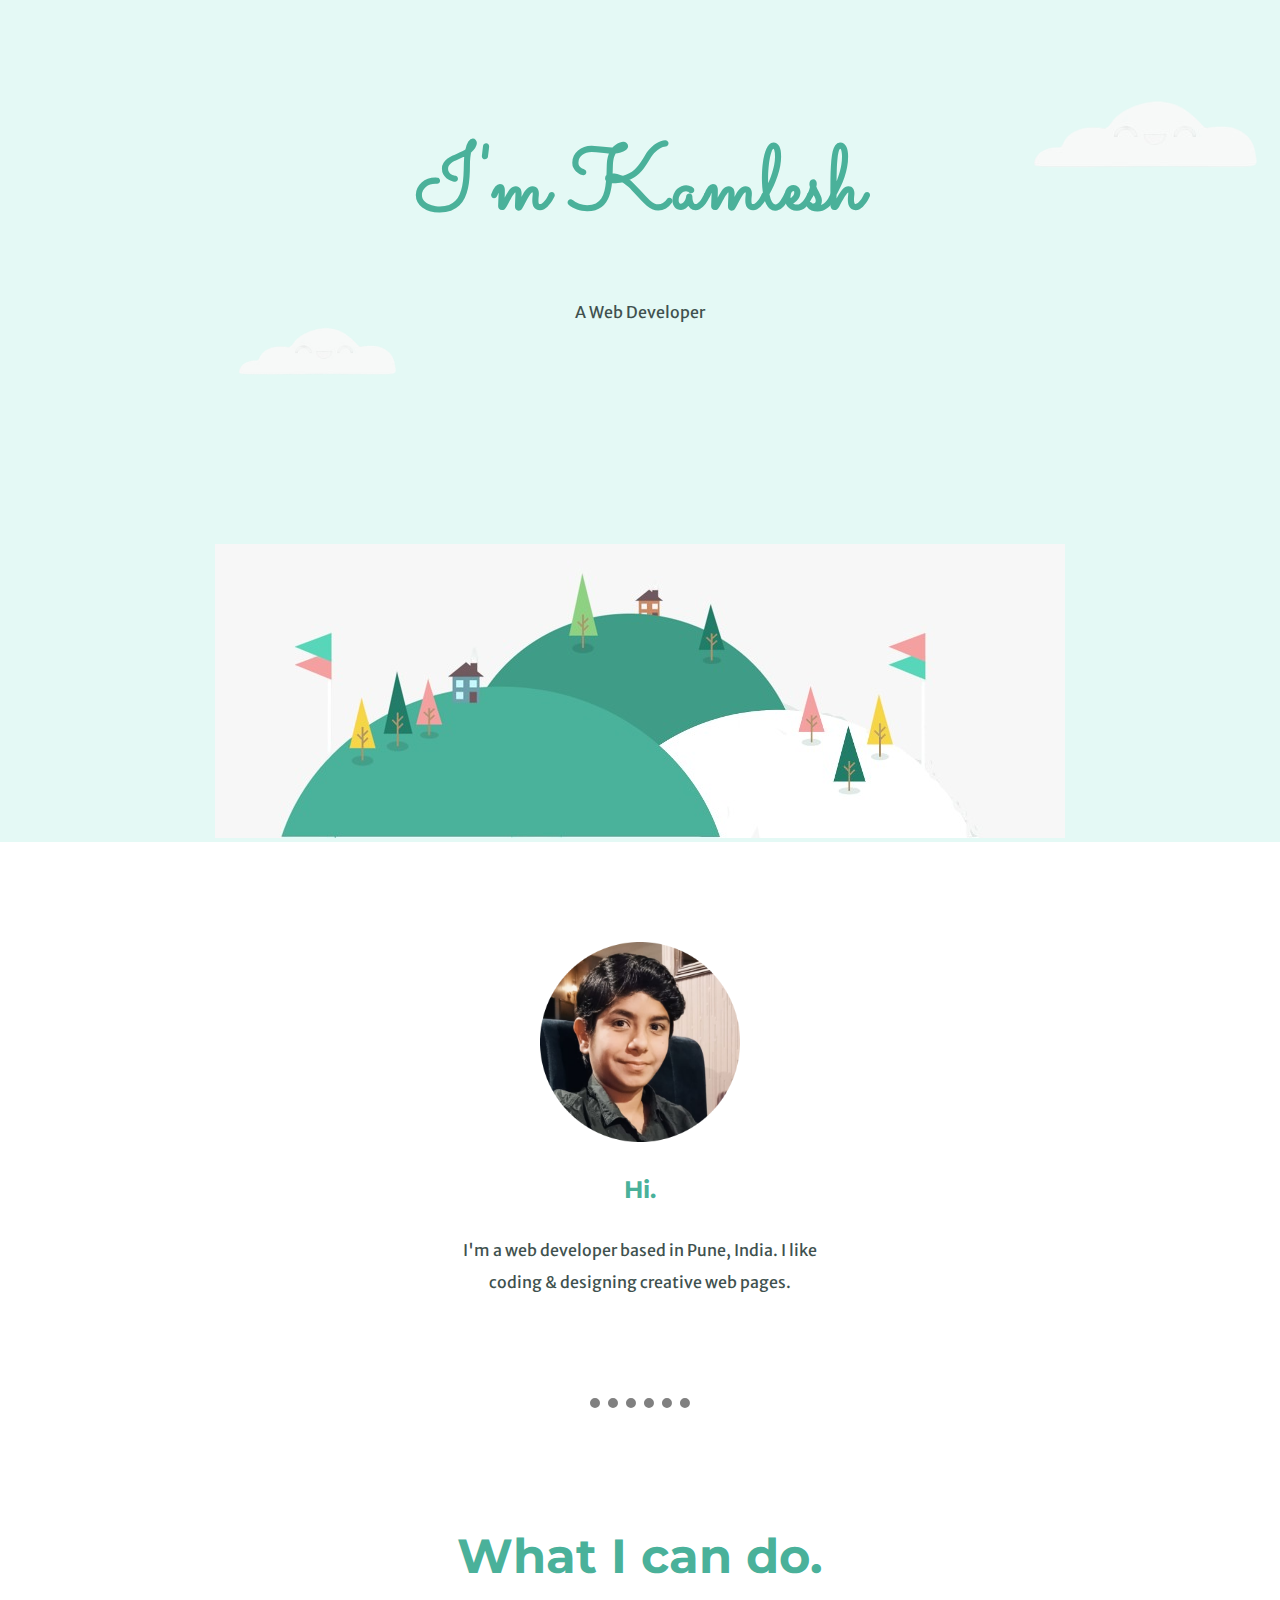
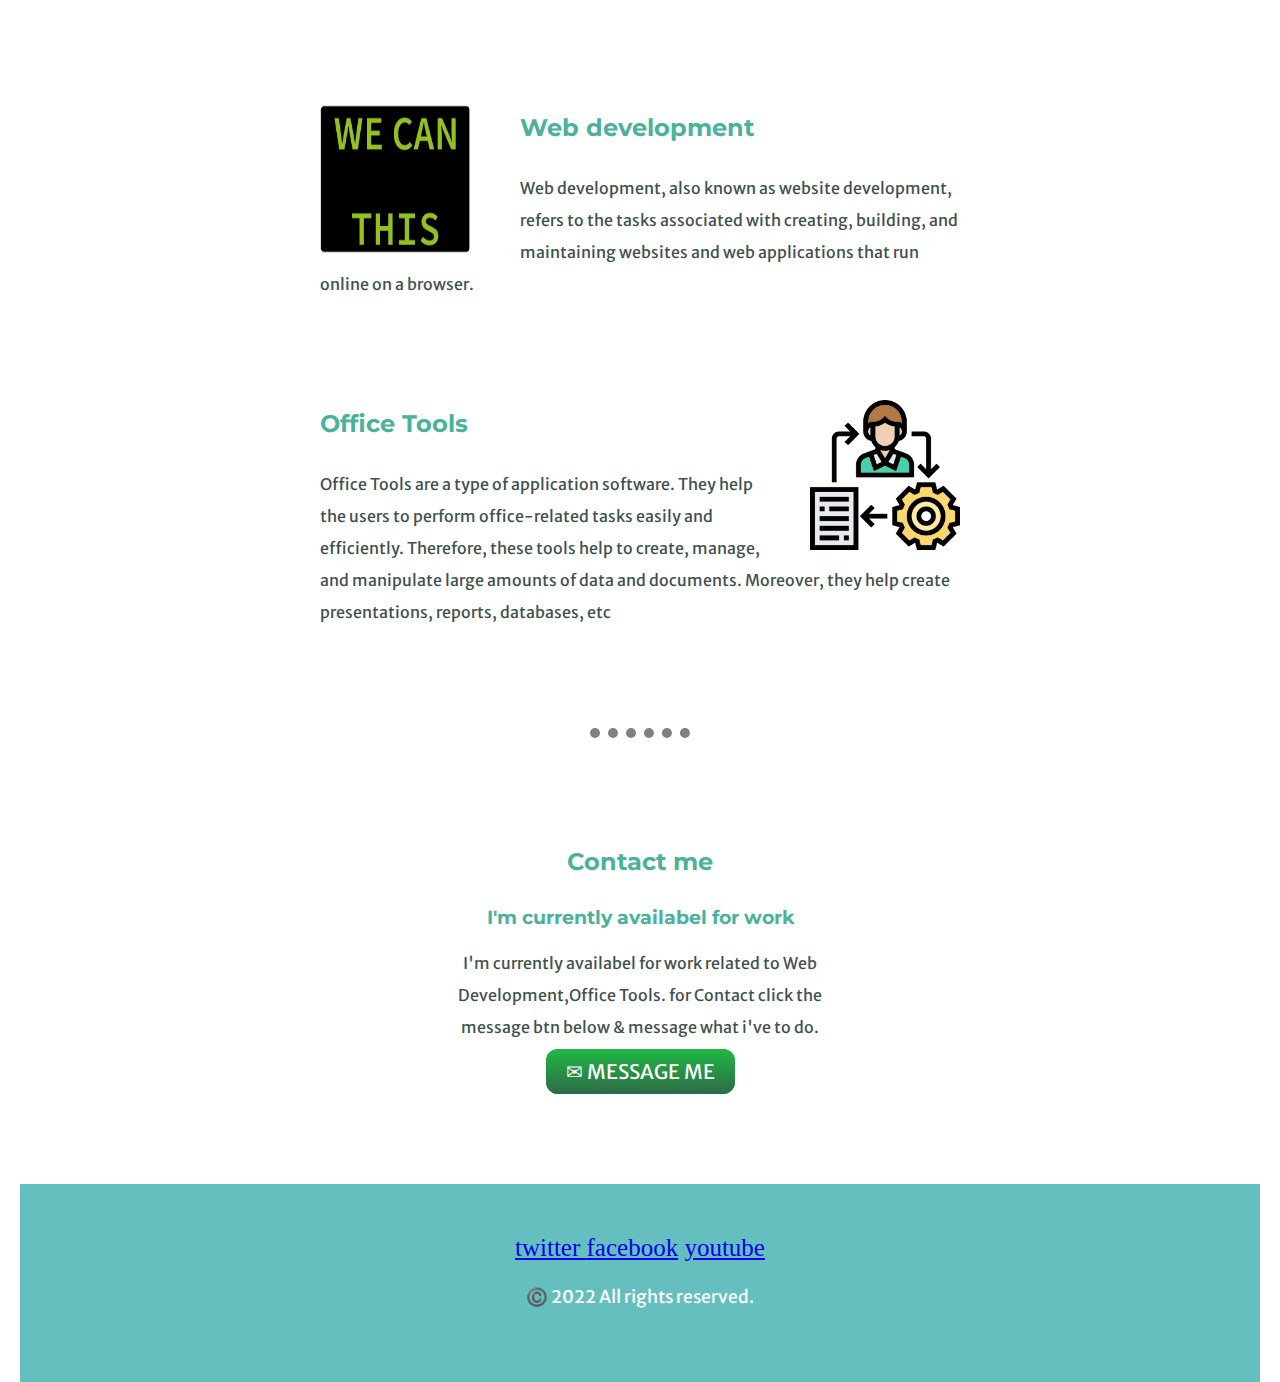
<file: index.html>
<!DOCTYPE html>
<html lang="en" dir="ltr">
  <head>
    <meta charset="utf-8">
    <title>Kamlesh Varma</title>
    <link rel="stylesheet" href="css/style.css">
    <link rel="icon" href="images/faviconpic.ico">
    <link rel="preconnect" href="https://fonts.googleapis.com">
<link rel="preconnect" href="https://fonts.gstatic.com" crossorigin>
<link href="https://fonts.googleapis.com/css2?family=Merriweather+Sans&family=Montserrat&family=Sacramento&display=swap" rel="stylesheet">
  </head>
  <body>
    <div class="top-container">
      <img class="topcloud" src="images/cloud.jpeg" alt="cloud pic">
      <h1>I'm Kamlesh</h1>
      <p>
        A Web Developer
      </p>
      <img class="bottomcloud" src="images/cloud.jpeg" alt="cloud pic" width="200px">
  <img class="mountain" src="images/mountain.jpeg" alt="cloud pic">
    </div>
    <div class="middle-container">
      <div class="profile">
        <img class="profile-pic" src="images/Kamlesh_Pic-modified.png" alt="" >
        <h2>Hi.</h2>
        <p>
        I'm a web developer based in Pune, India. I like coding & designing creative web pages.
        </p>

      </div>
      <hr>
      <div class="skills">
        <h2 class="wicd">
          What I can do.
        </h2>
        <div class="skill-row odd">
          <img class="skill_pic" src="images/codegif.gif" alt="" >
          <h2>Web development</h2>
          <p>
Web development, also known as website development, refers to the tasks associated with creating, building, and maintaining websites and web applications that run online on a browser.
          </p>
        </div>
        <div class="skill-row even">
          <img class="skill_pic" src="images/process.png" alt="">
          <h2> Office Tools</h2>
          <p>
Office Tools are a type of application software. They help the users to perform office-related tasks easily and efficiently. Therefore, these tools help to create, manage, and manipulate large amounts of data and documents. Moreover, they help create presentations, reports, databases, etc
          </p>
        </div>
      </div>
      <hr>
      <div class="contact-me">
        <h2> Contact me</h2>
        <h3>I'm currently availabel for work</h3>
        <p>
       I'm currently availabel for work related to Web Development,Office Tools.
        for Contact click the message btn below & message what i've to do.
        </p>
        <a class="btn" href="#">✉ MESSAGE ME</a>
      </div>
    </div>

    <div class="bottom-container">
    <a class="anch" href="https://twitter.com/" >twitter </a>
    <a class="anch" href="https://www.facebook.com">facebook</a>
    <a class="anch" href="https://www.youtube.com"> youtube</a>

    <p class="cright">
      ©️ 2022 All rights reserved.
    </p>
    </div>





  </body>
</html>
</file>
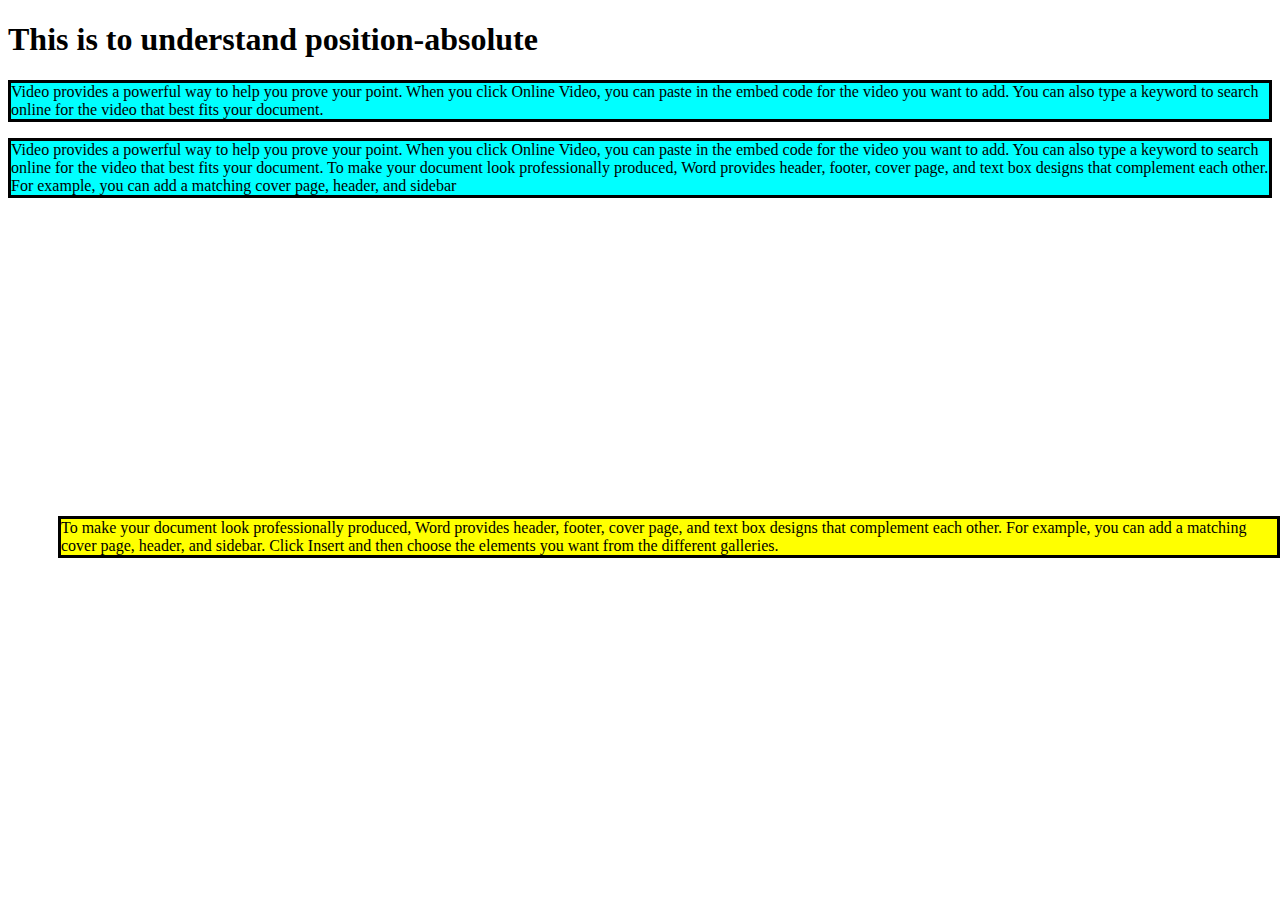
<file: absolute.html>
<!DOCTYPE html>
<html lang="en" dir="ltr">
  <head>
    <meta charset="utf-8">
    <title>absolute</title>
    <link rel="stylesheet" href="css/absolute.css">
  </head>
  <body>
    <h1> This is to understand position-absolute</h1>
    <p>Video provides a powerful way to help you prove your point. When you click Online Video, you can paste in the embed code for the video you want to add. You can also type a keyword to search online for the video that best fits your document.</p>
    <p class="positioned">To make your document look professionally produced, Word provides header, footer, cover page, and text box designs that complement each other. For example, you can add a matching cover page, header, and sidebar. Click Insert and
      then choose the elements you want from the different galleries.
    </p>
    <p> Video provides a powerful way to help you prove your point. When you click Online Video, you can paste in the embed code for the video you want to add. You can also type a keyword to search online for the video that best fits your document. To
      make your document look professionally produced, Word provides header, footer, cover page, and text box designs that complement each other. For example, you can add a matching cover page, header, and sidebar
    </p>
  </body>
</html>
</file>
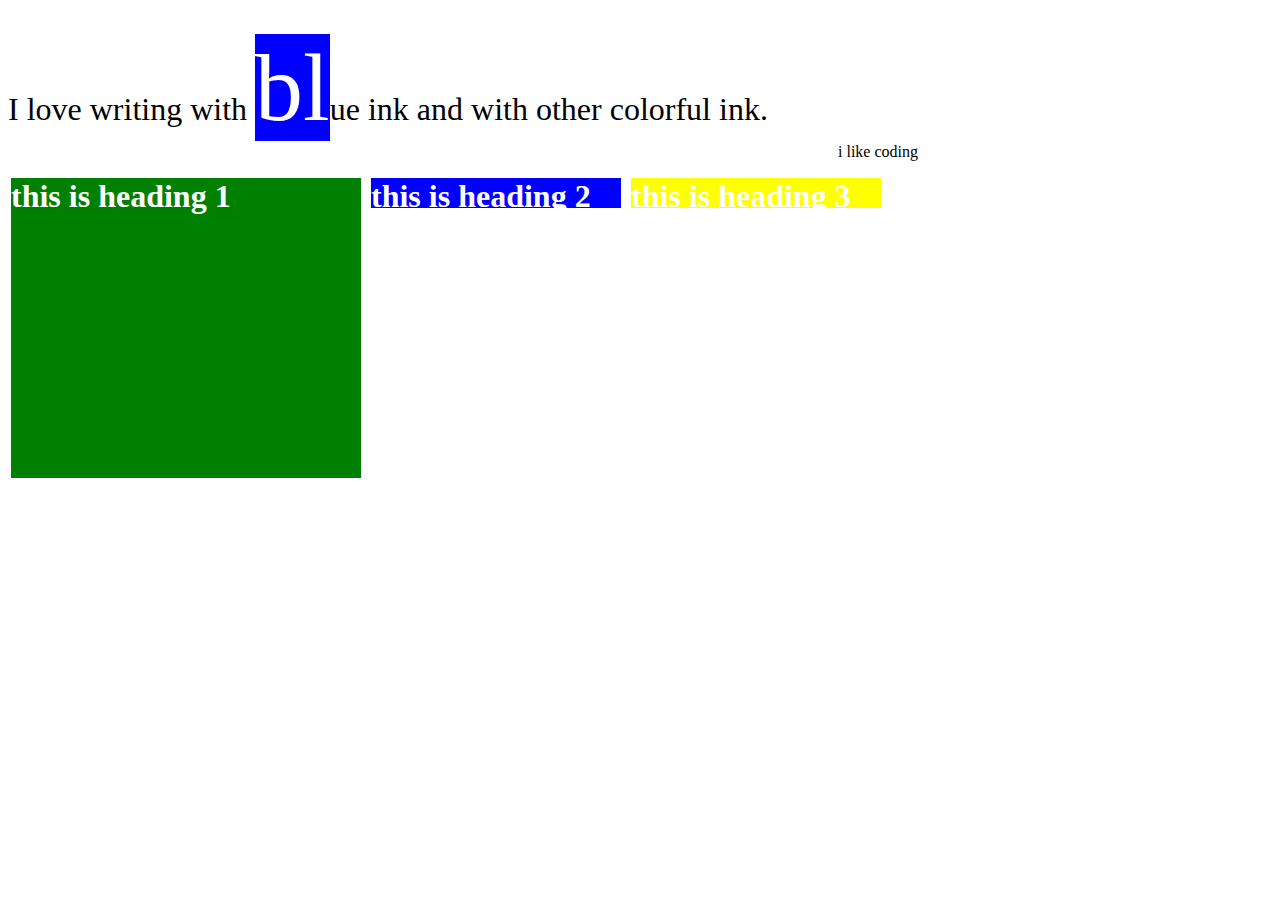
<file: challenge.html>
<!DOCTYPE html>
<html lang="en" dir="ltr">
  <head>
    <meta charset="utf-8">
    <title>challenge</title>
    <link rel="stylesheet" href="css/challenge.css">
  </head>
  <body>

    <p>  I love writing with <span class="k1">bl</span>ue ink and with other <span class="k2">color</span>ful ink.
</p>
<h1 class="h1">this is heading 1</h1>
<h1 class="h2">this is heading 2</h1>
<h1 class="h3">this is heading 3</h1>

<span class= "spanclass2">i like coding
</span>
  </body>
</html>
</file>
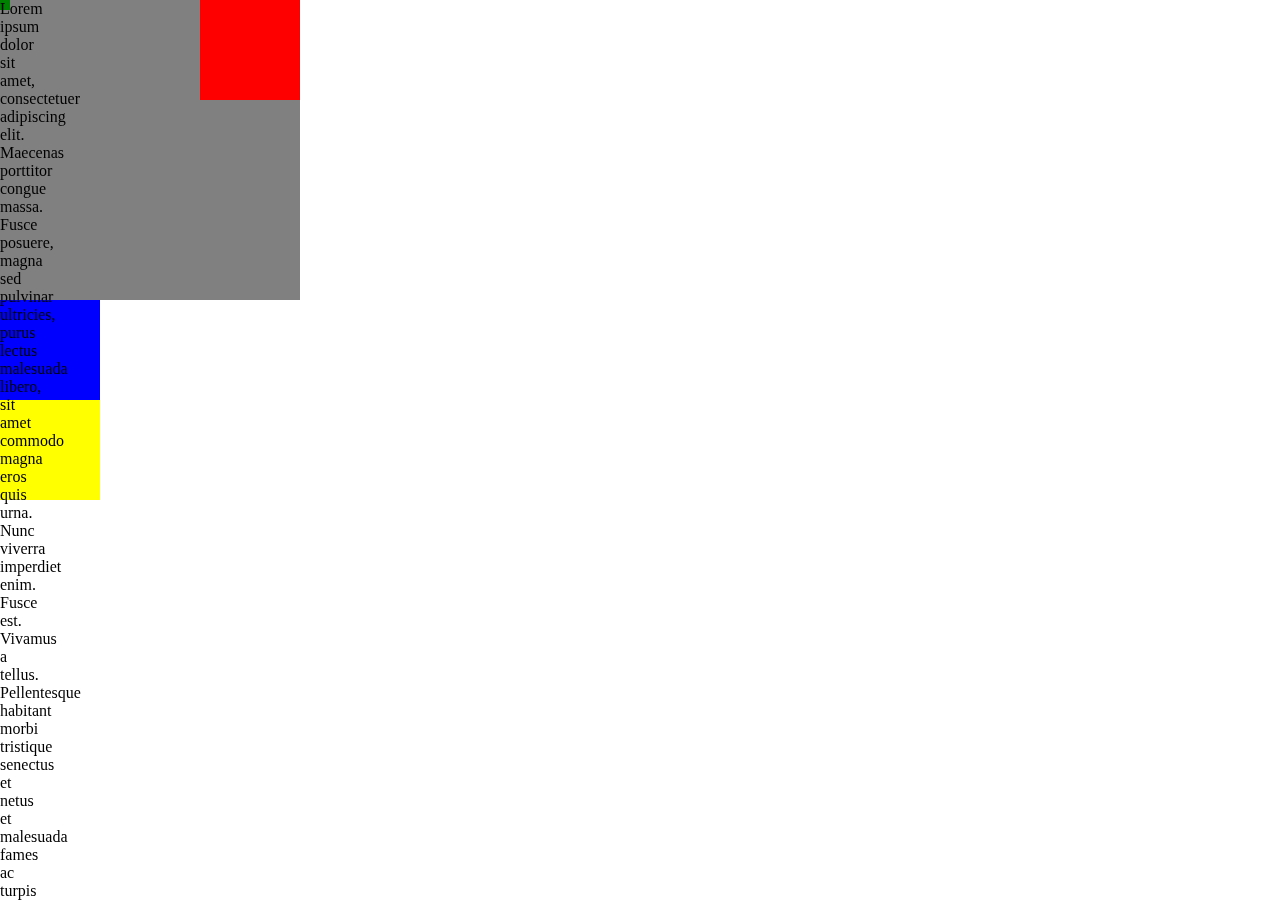
<file: challenge2.html>
<!DOCTYPE html>
<html lang="en" dir="ltr">
  <head>
    <meta charset="utf-8">
    <title></title>
    <link rel="stylesheet" href="css/challenge2.css">
  </head>
  <body>
    <div class="parent-grey">
      <div class="red">
      </div>
    </div>
    <p class="lorem">
      Lorem ipsum dolor sit amet, consectetuer adipiscing elit. Maecenas porttitor congue massa. Fusce posuere, magna sed pulvinar ultricies, purus lectus malesuada libero, sit amet commodo magna eros quis urna. Nunc viverra imperdiet enim. Fusce est.
Vivamus a tellus. Pellentesque habitant morbi tristique senectus et netus et malesuada fames ac turpis egestas. Proin pharetra nonummy pede. Mauris et orci. Aenean nec lorem.
In porttitor. Donec laoreet nonummy augue. Suspendisse dui purus, scelerisque at, vulputate vitae, pretium mattis, nunc. Mauris eget neque at sem venenatis eleifend. Ut nonummy.

    </p>

  <div class="blue">
  </div>
  <div class="yellow">
  </div>
  </body>
</html>
</file>
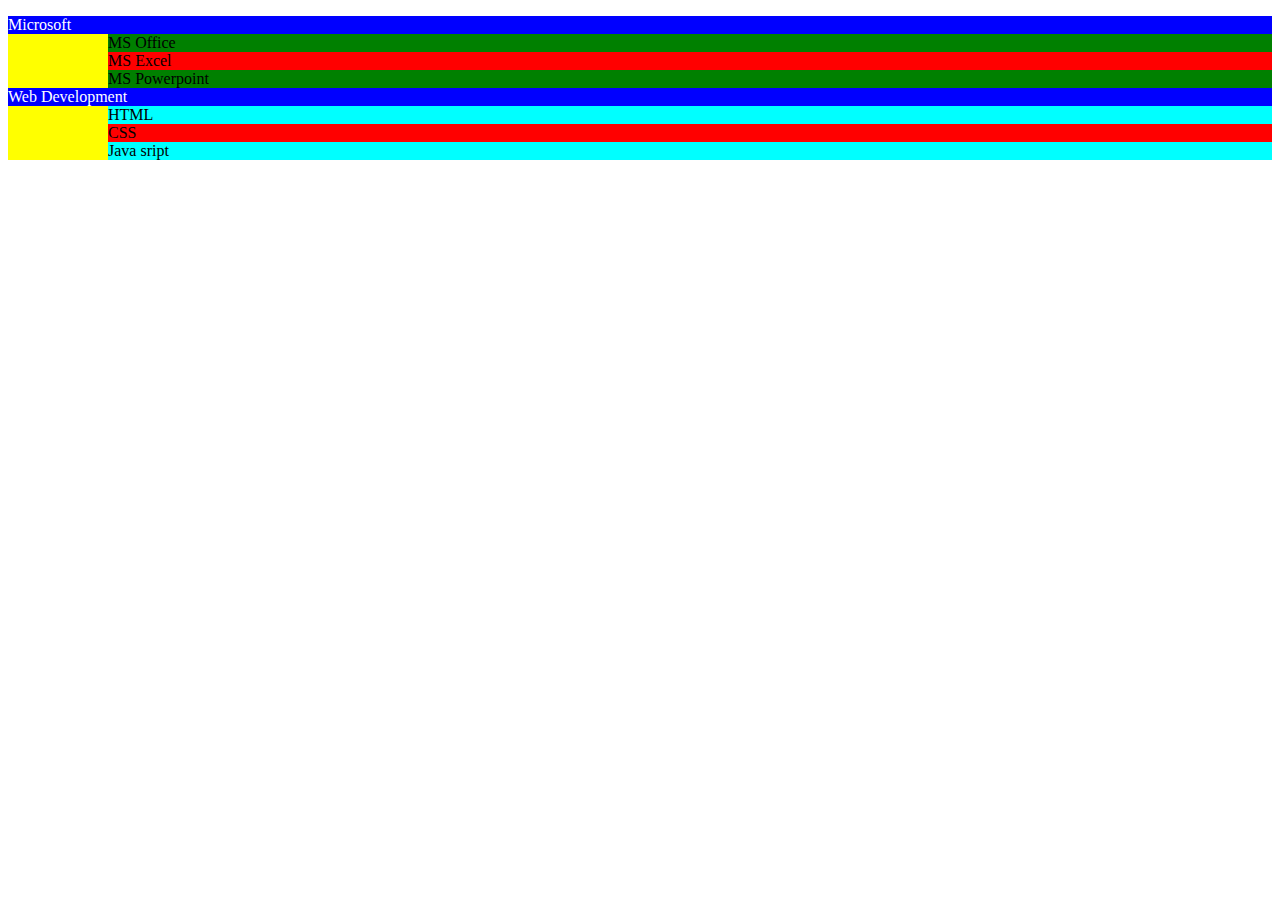
<file: description-list.html>
<!DOCTYPE html>
<html lang="en" dir="ltr">
  <head>
    <meta charset="utf-8">
    <title>description-list</title>
    <link rel="stylesheet" href="css/description-list.css">
  </head>
  <body>
<dl class="">
<div class="">

 <dt>
    Microsoft
  </dt>
  <dd>
    MS Office
  </dd>
  <dd>
    MS Excel
  </dd>
   <dd>
      MS Powerpoint
    </dd>
  </div>
    <dt>
      Web Development
    </dt>
    <dd>
      HTML
    </dd>
    <dd>
      CSS
    </dd>
    <dd>
      Java sript
    </dd>
</dl>
  </body>
</html>
</file>
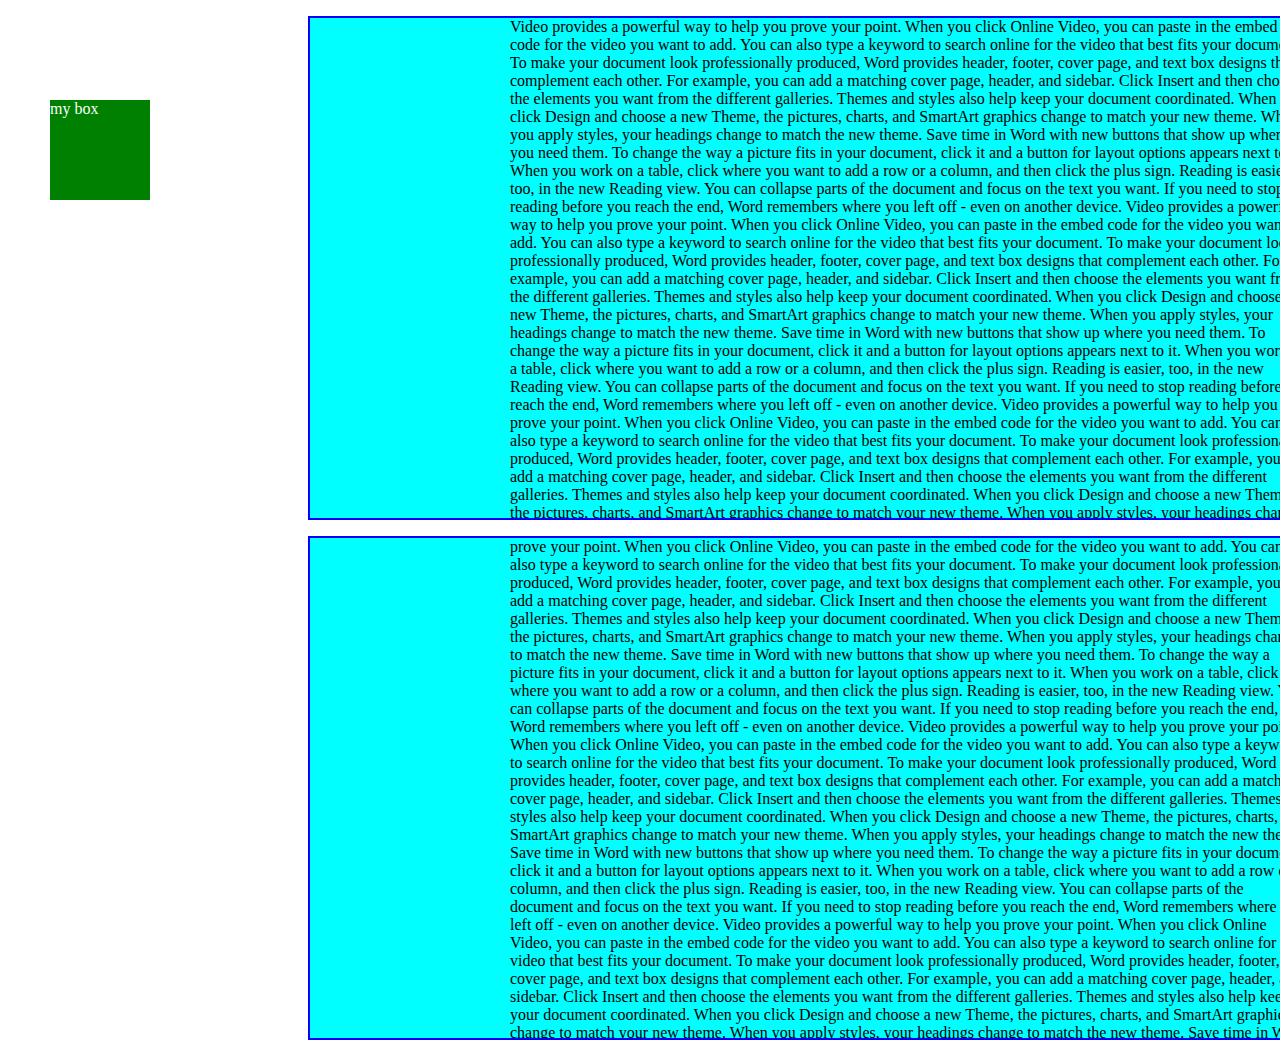
<file: overflow.html>
<!DOCTYPE html>
<html lang="en" dir="ltr">
  <head>
    <meta charset="utf-8">
    <title> overflow</title>
    <link rel="stylesheet" href="css/overflow.css">
  </head>

  <body>
    <p class="paratext">
      Video provides a powerful way to help you prove your point. When you click Online Video, you can paste in the embed code for the video you want to add. You can also type a keyword to search online for the video that best fits your document. To make your document look professionally produced, Word provides header, footer, cover page, and text box designs that complement each other. For example, you can add a matching cover page, header, and sidebar. Click Insert and then choose the elements you want from the different galleries. Themes and styles also help keep your document coordinated. When you click Design and choose a new Theme, the pictures, charts, and SmartArt graphics change to match your new theme. When you apply styles, your headings change to match the new theme. Save time in Word with new buttons that show up where you need them.
    To change the way a picture fits in your document, click it and a button for layout options appears next to it. When you work on a table, click where you want to add a row or a column, and then click the plus sign. Reading is easier, too, in the new Reading view. You can collapse parts of the document and focus on the text you want. If you need to stop reading before you reach the end, Word remembers where you left off - even on another device. Video provides a powerful way to help you prove your point. When you click Online Video, you can paste in the embed code for the video you want to add. You can also type a keyword to search online for the video that best fits your document. To make your document look professionally produced, Word provides header, footer, cover page, and text box designs that complement each other. For example, you can add a matching cover page, header, and sidebar.
    Click Insert and then choose the elements you want from the different galleries. Themes and styles also help keep your document coordinated. When you click Design and choose a new Theme, the pictures, charts, and SmartArt graphics change to match your new theme. When you apply styles, your headings change to match the new theme. Save time in Word with new buttons that show up where you need them. To change the way a picture fits in your document, click it and a button for layout options appears next to it. When you work on a table, click where you want to add a row or a column, and then click the plus sign. Reading is easier, too, in the new Reading view. You can collapse parts of the document and focus on the text you want. If you need to stop reading before you reach the end, Word remembers where you left off - even on another device.
    Video provides a powerful way to help you prove your point. When you click Online Video, you can paste in the embed code for the video you want to add. You can also type a keyword to search online for the video that best fits your document. To make your document look professionally produced, Word provides header, footer, cover page, and text box designs that complement each other. For example, you can add a matching cover page, header, and sidebar. Click Insert and then choose the elements you want from the different galleries. Themes and styles also help keep your document coordinated. When you click Design and choose a new Theme, the pictures, charts, and SmartArt graphics change to match your new theme. When you apply styles, your headings change to match the new theme. Save time in Word with new buttons that show up where you need them.
    To change the way a picture fits in your document, click it and a button for layout options appears next to it. When you work on a table, click where you want to add a row or a column, and then click the plus sign. Reading is easier, too, in the new Reading view. You can collapse parts of the document and focus on the text you want. If you need to stop reading before you reach the end, Word remembers where you left off - even on another device. Video provides a powerful way to help you
    </p>
    <div class="square">
my box
    </div>
  <p>
    prove your point. When you click Online Video, you can paste in the embed code for the video you want to add. You can also type a keyword to search online for the video that best fits your document. To make your document look professionally produced, Word provides header, footer, cover page, and text box designs that complement each other. For example, you can add a matching cover page, header, and sidebar.
    Click Insert and then choose the elements you want from the different galleries. Themes and styles also help keep your document coordinated. When you click Design and choose a new Theme, the pictures, charts, and SmartArt graphics change to match your new theme. When you apply styles, your headings change to match the new theme. Save time in Word with new buttons that show up where you need them. To change the way a picture fits in your document, click it and a button for layout options appears next to it. When you work on a table, click where you want to add a row or a column, and then click the plus sign. Reading is easier, too, in the new Reading view. You can collapse parts of the document and focus on the text you want. If you need to stop reading before you reach the end, Word remembers where you left off - even on another device.
    Video provides a powerful way to help you prove your point. When you click Online Video, you can paste in the embed code for the video you want to add. You can also type a keyword to search online for the video that best fits your document. To make your document look professionally produced, Word provides header, footer, cover page, and text box designs that complement each other. For example, you can add a matching cover page, header, and sidebar. Click Insert and then choose the elements you want from the different galleries. Themes and styles also help keep your document coordinated. When you click Design and choose a new Theme, the pictures, charts, and SmartArt graphics change to match your new theme. When you apply styles, your headings change to match the new theme. Save time in Word with new buttons that show up where you need them.
    To change the way a picture fits in your document, click it and a button for layout options appears next to it. When you work on a table, click where you want to add a row or a column, and then click the plus sign. Reading is easier, too, in the new Reading view. You can collapse parts of the document and focus on the text you want. If you need to stop reading before you reach the end, Word remembers where you left off - even on another device. Video provides a powerful way to help you prove your point. When you click Online Video, you can paste in the embed code for the video you want to add. You can also type a keyword to search online for the video that best fits your document. To make your document look professionally produced, Word provides header, footer, cover page, and text box designs that complement each other. For example, you can add a matching cover page, header, and sidebar.
    Click Insert and then choose the elements you want from the different galleries. Themes and styles also help keep your document coordinated. When you click Design and choose a new Theme, the pictures, charts, and SmartArt graphics change to match your new theme. When you apply styles, your headings change to match the new theme. Save time in Word with new buttons that show up where you need them. To change the way a picture fits in your document, click it and a button for layout options appears next to it. When you work on a table, click where you want to add a row or a column, and then click the plus sign. Reading is easier, too, in the new Reading view. You can collapse parts of the document and focus on the text you want. If you need to stop reading before you reach the end, Word remembers where you left off - even on another device.
    Video provides a powerful way to help you prove your point. When you click Online Video, you can paste in the embed code for the video you want to add. You can also type a keyword to search online for the video that best fits your document. To make your document look professionally produced, Word provides header, footer, cover page, and text box designs that complement each other. For example, you can add a matching cover page, header, and sidebar. Click Insert and then choose the elements you want from the different galleries. Themes and styles also help keep your document coordinated. When you click Design and choose a new Theme, the pictures, charts, and SmartArt graphics change to match your new theme. When you apply styles, your headings change to match the new theme. Save time in Word with new buttons that show up where you need them.

  </p>




  </body>
</html>
</file>
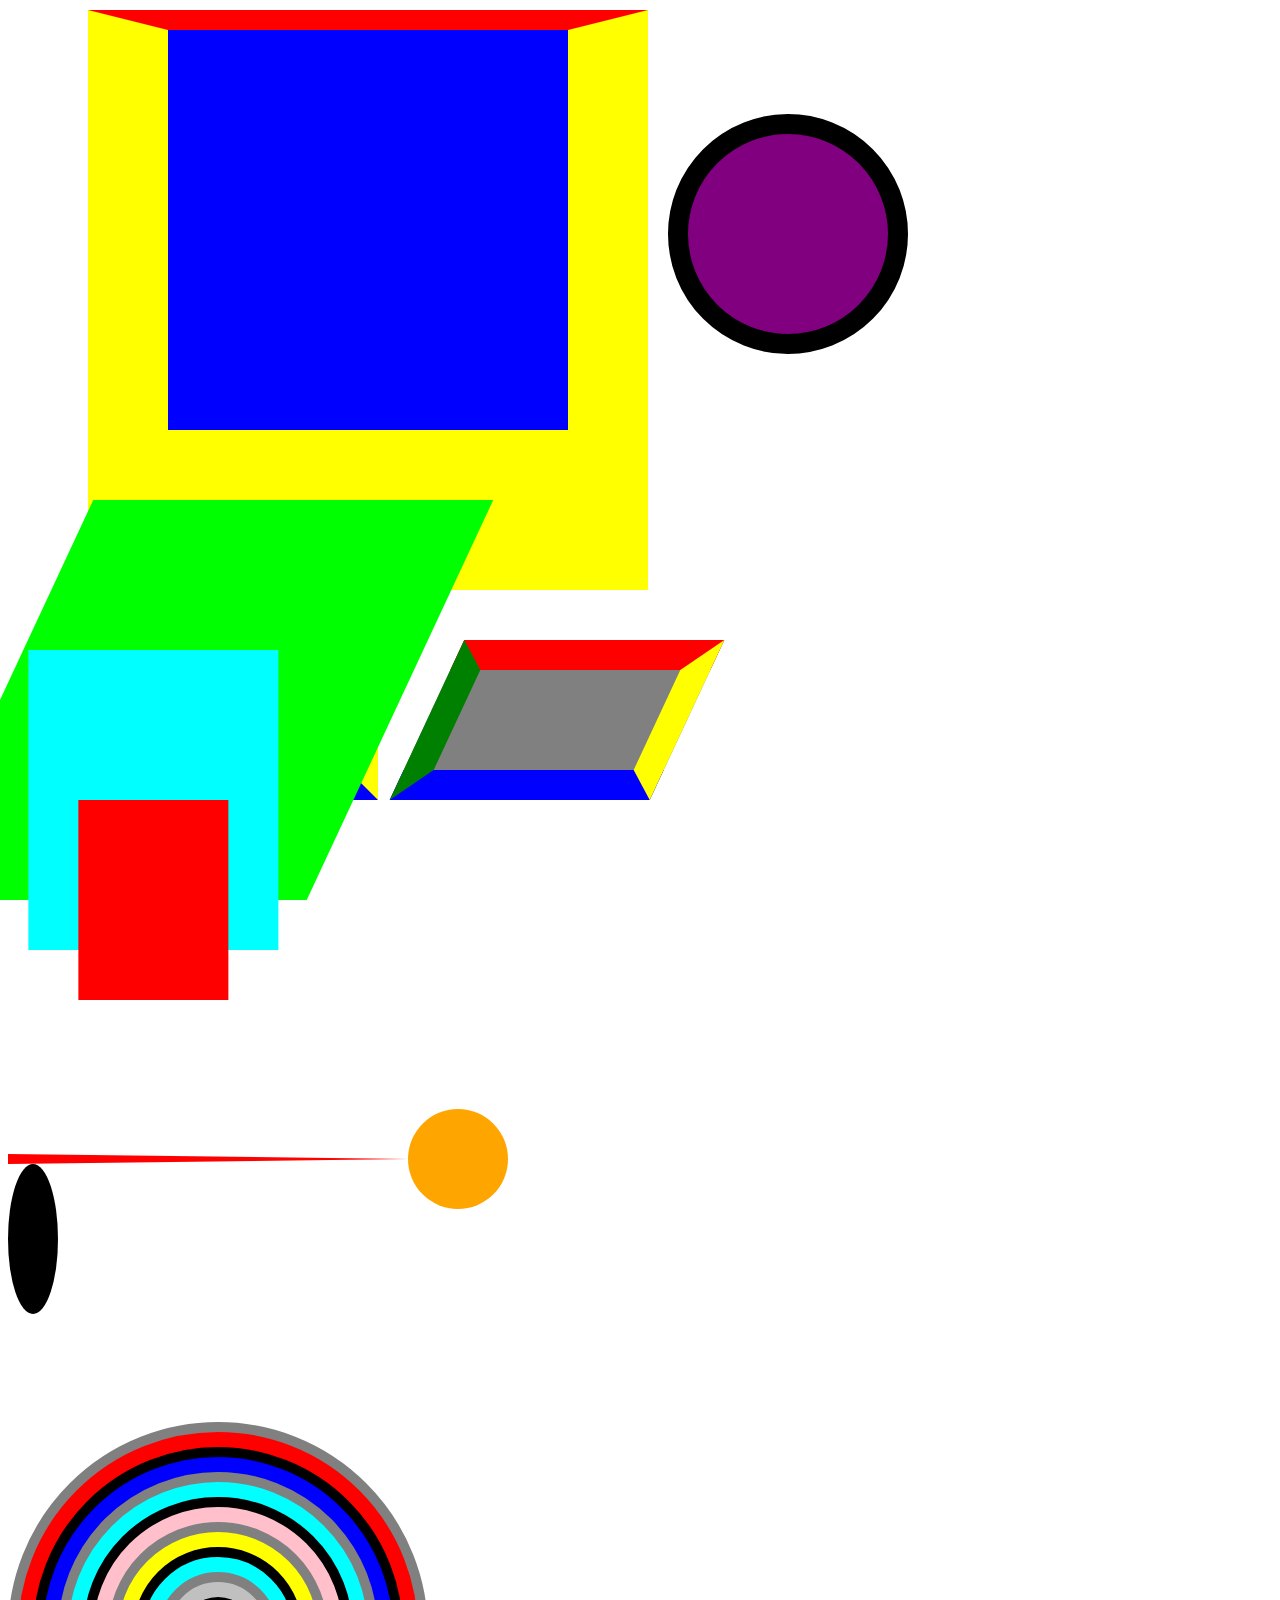
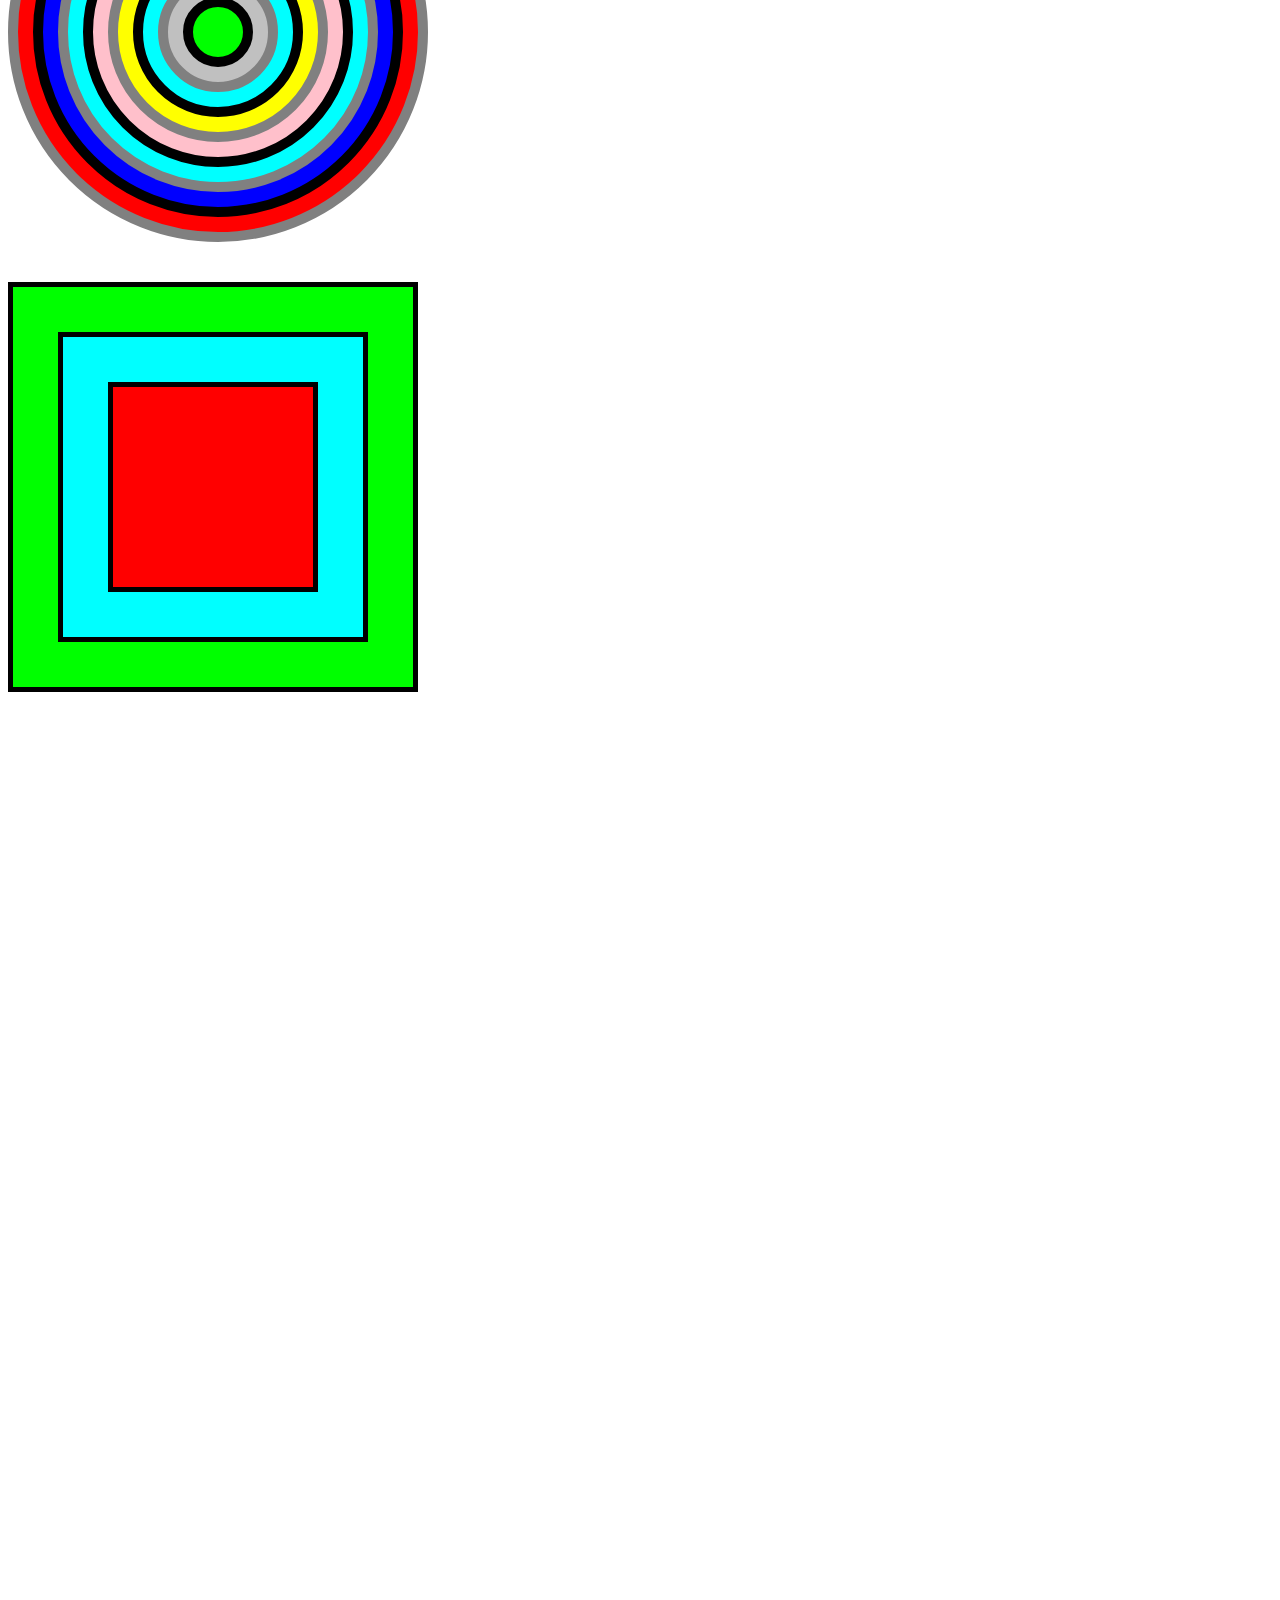
<file: position and shapes.html>
<!DOCTYPE html>
<html lang="en" dir="ltr">
  <head>
    <meta charset="utf-8">
    <title>Shapes</title>
  </head>
  <link rel="stylesheet" href="css/shapes.css">
  <body>
<div class="square">

</div>
<div class="rectangle">

</div>

  <span class="parallelogram">

  </span>
  <div class="circle">

  </div>
  <div class="circle-orange">

  </div>
  <div class="arrow">

  </div>
  <div class="oval">

  </div>

<br>
<br>
<br>
<br>
<br>
<br>


  <div class="circle1">

  </div>

  <div class="circle2">

  </div>

  <div class="circle3">

  </div>

  <div class="circle4">

  </div>

  <div class="circle5">

  </div>


  <div class="circle6">

  </div>

  <div class="circle7">

  </div>

  <div class="circle8">

  </div>

<!--
  <div class="circle1">
    <div class="circle2">
      <div class="circle3">
        <div class="circle4">
          <div class="circle5">
            <div class="circle6">
              <div class="circle7">
                <div class="circle8">

                </div>
              </div>
            </div>
          </div>
        </div>
      </div>
    </div>
  </div>

 -->
   <div class="square1">
     <div class="square2">
       <div class="square3">

       </div>
     </div>
   </div>

   <div class="parallelogram1">
     <div class="parallelogram2">
       <div class="parallelogram3">

       </div>
     </div>
   </div>











  </body>
</html>
</file>
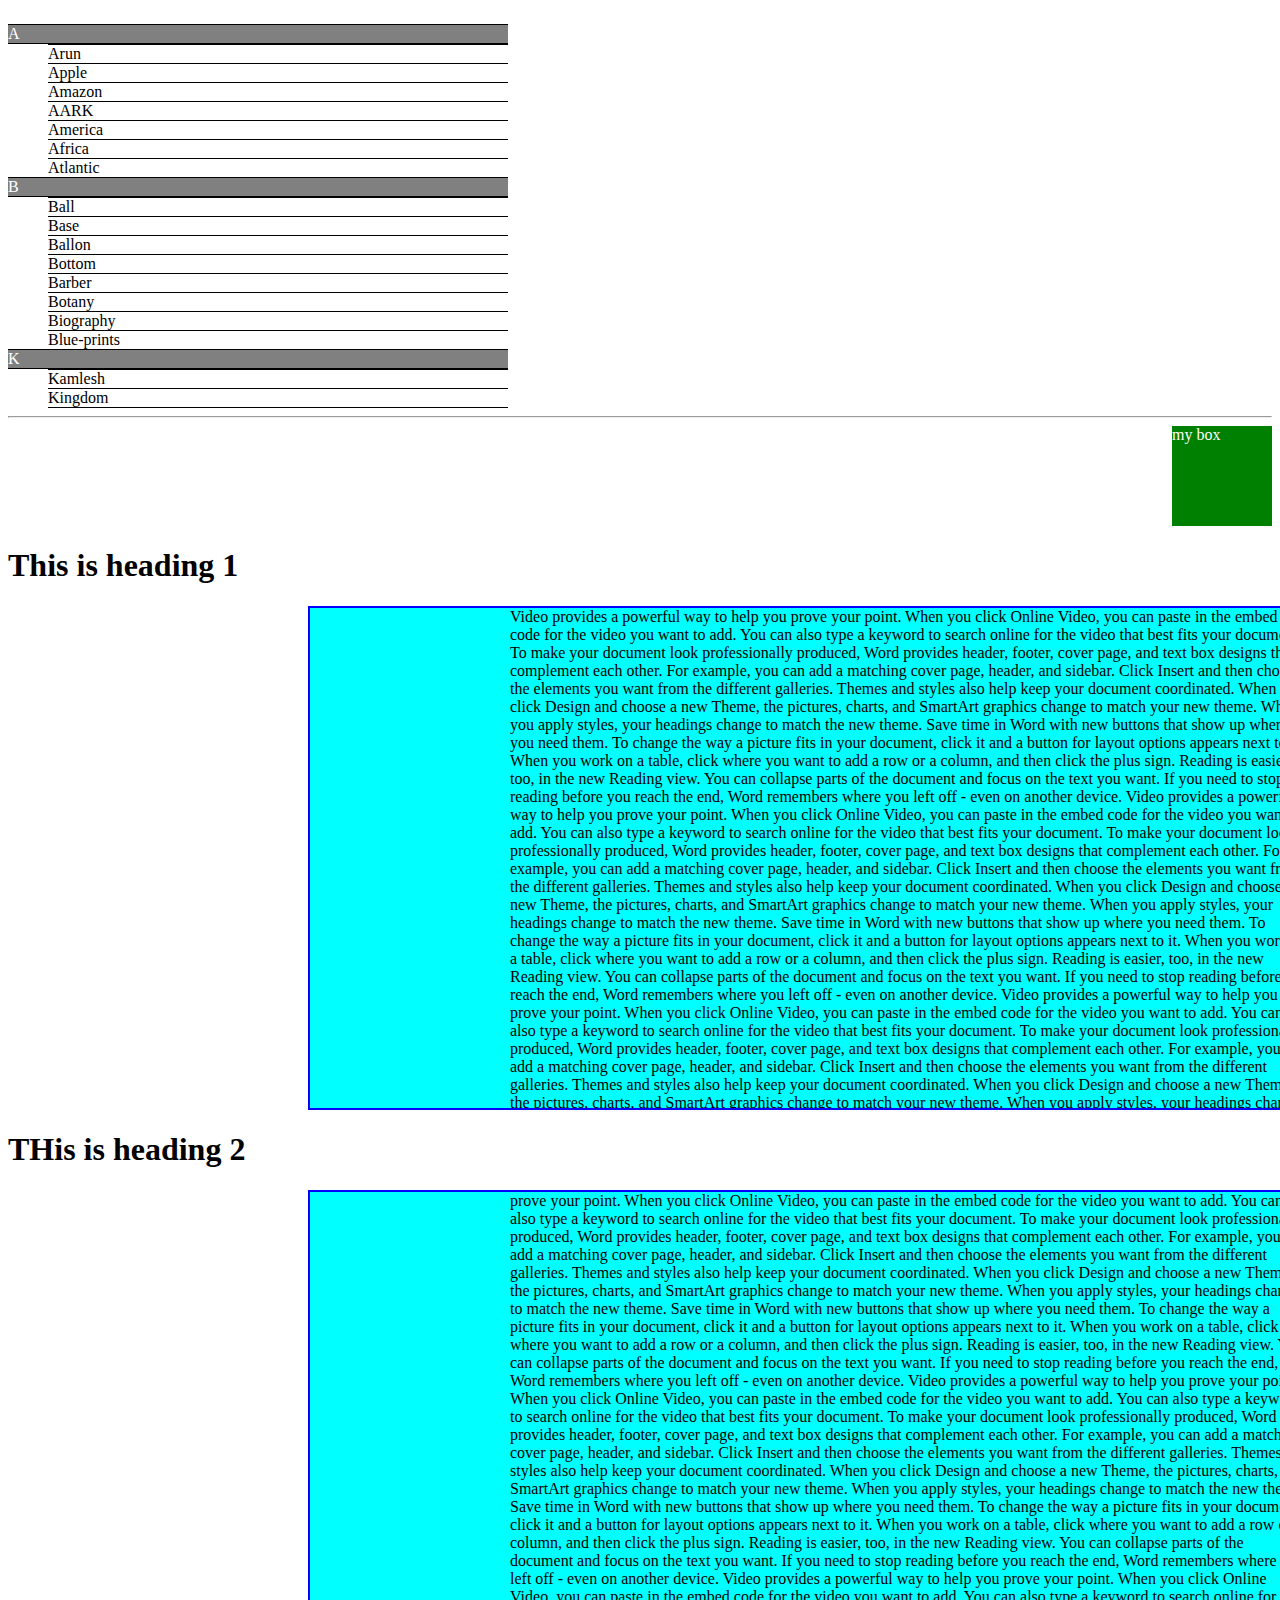
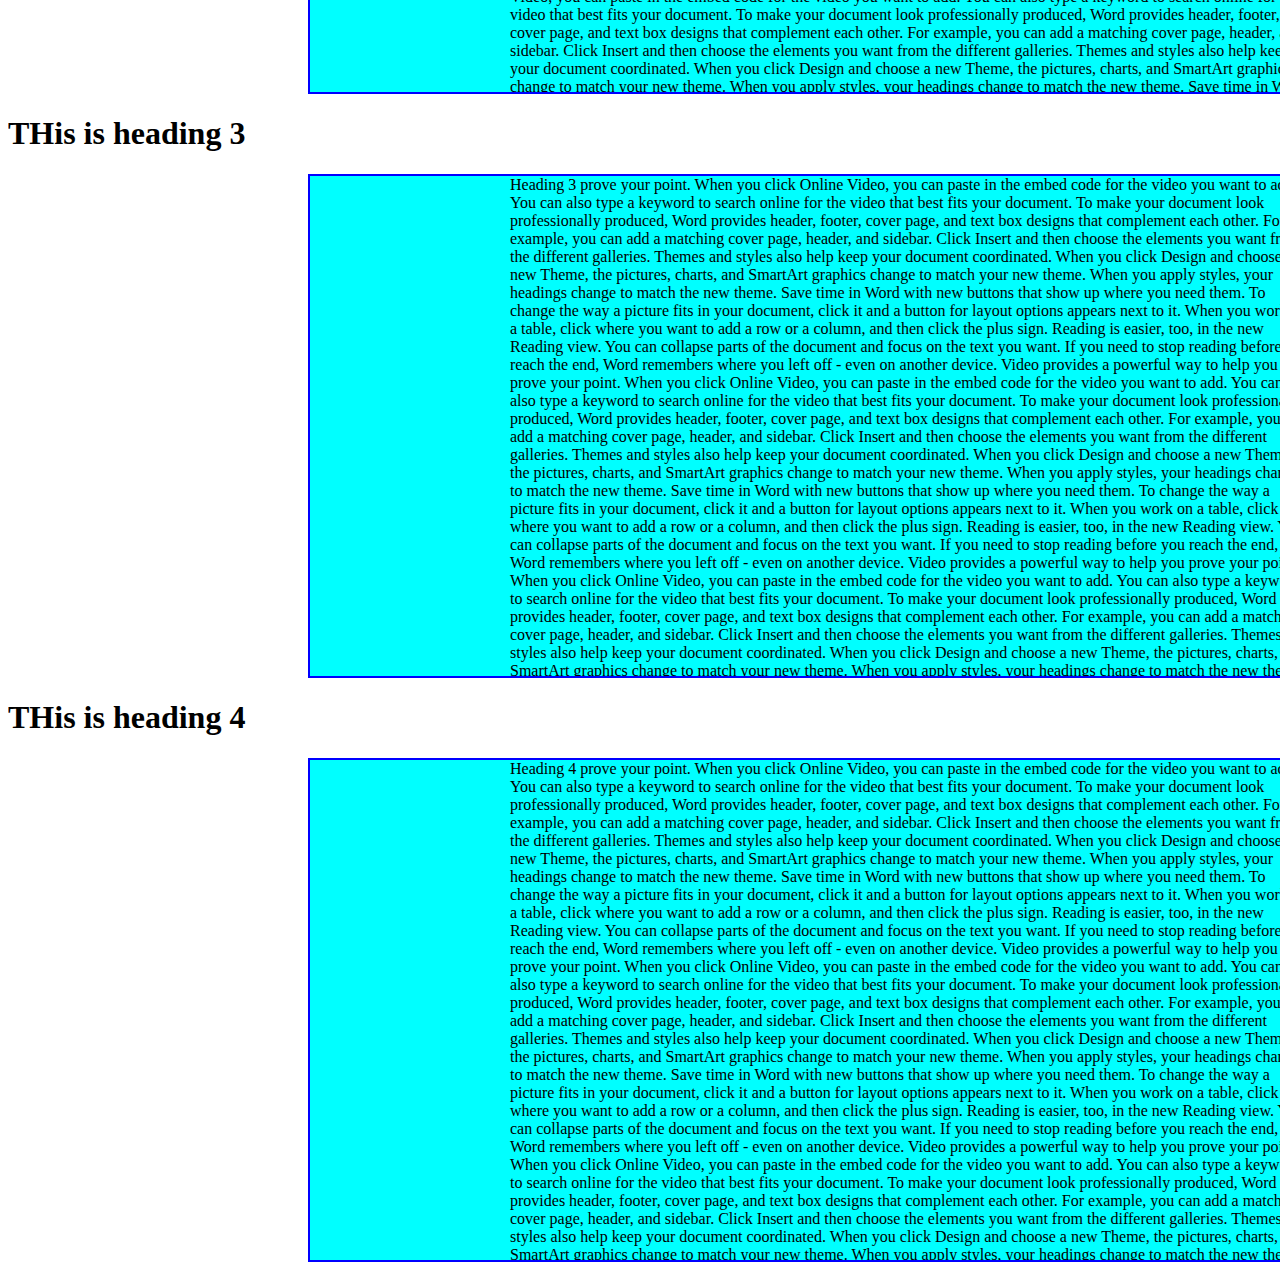
<file: sticky.html>
<!DOCTYPE html>
<html lang="en" dir="ltr">
  <head>
    <meta charset="utf-8">
    <title>sticky</title>
    <link rel="stylesheet" href="css/sticky.css">
  </head>
  <body>
    <div class="outer">


    <dl class="">
      <div class="">
        <dt>
          A
        </dt>
        <dd>
          Arun</dd>
        <dd>
            Apple</dd>
        <dd>  Amazon</dd>
        <dd>  AARK</dd>
      <dd>    America</dd>
        <dd>  Africa</dd>
        <dd>  Atlantic</dd>
          </div>
<div class="">


          <dt>
            B
          </dt>
          <dd>
            Ball</dd>
        <dd>    Base</dd>
        <dd>    Ballon</dd>
        <dd>    Bottom</dd>
          <dd>  Barber</dd>
          <dd>  Botany</dd>
        <dd>    Biography</dd>
        <dd>    Blue-prints
          </dd>
          </div>
<div class="">


          <dt>
            K
          </dt>
          <dd>Kamlesh</dd>
          <dd>Kingdom</dd>
          <dd>King</dd>
          <dd>Kind</dd>
          <dd>Kite</dd>
          <dd>khushi</dd>
      </div>

      <div class="">


                <dt>
                  T
                </dt>
                <dd>Tango</dd>
                <dd>Tonny</dd>
                <dd>Tokyo</dd>
                <dd>Tap</dd>
                <dd>Tiger</dd>
                <dd>Tarzan</dd>
            </div>

            <div class="">
              <dt>
                U
              </dt>
              <dd>
                Arun</dd>
              <dd>
                  Upple</dd>
              <dd>  Umazon</dd>
              <dd>U-AARK</dd>
            <dd>  U-America</dd>
              <dd>  UAfrica</dd>
              <dd>  Utlantic</dd>
                </div>
      <div class="">


                <dt>
                  V
                </dt>
                <dd>
                  Vall</dd>
              <dd>    VBase</dd>
              <dd>    VBallon</dd>
              <dd>    VBottom</dd>
                <dd>  VBarber</dd>
                <dd>  varBotany</dd>
              <dd>    VBiography</dd>
              <dd>    VBlue-prints
                </dd>
                </div>
      <div class="">


                <dt>
                  W
                </dt>
                <dd>W-Kamlesh</dd>
                <dd>WKingdom</dd>
                <dd>WKing</dd>
                <dd>WKind</dd>
                <dd>WKite</dd>
                <dd>Wkhushi</dd>
            </div>

            <div class="">


                      <dt>
                        X
                      </dt>
                      <dd>XTango</dd>
                      <dd>XTonny</dd>
                      <dd>XTokyo</dd>
                      <dd>XTap</dd>
                      <dd>XTiger</dd>
                      <dd>XTarzan</dd>
                  </div>
    </dl>
</div>
<hr>
<div class="square">
my box
</div>
<h1> This is heading 1</h1>
<p class="paratext">
  Video provides a powerful way to help you prove your point. When you click Online Video, you can paste in the embed code for the video you want to add. You can also type a keyword to search online for the video that best fits your document. To make your document look professionally produced, Word provides header, footer, cover page, and text box designs that complement each other. For example, you can add a matching cover page, header, and sidebar. Click Insert and then choose the elements you want from the different galleries. Themes and styles also help keep your document coordinated. When you click Design and choose a new Theme, the pictures, charts, and SmartArt graphics change to match your new theme. When you apply styles, your headings change to match the new theme. Save time in Word with new buttons that show up where you need them.
To change the way a picture fits in your document, click it and a button for layout options appears next to it. When you work on a table, click where you want to add a row or a column, and then click the plus sign. Reading is easier, too, in the new Reading view. You can collapse parts of the document and focus on the text you want. If you need to stop reading before you reach the end, Word remembers where you left off - even on another device. Video provides a powerful way to help you prove your point. When you click Online Video, you can paste in the embed code for the video you want to add. You can also type a keyword to search online for the video that best fits your document. To make your document look professionally produced, Word provides header, footer, cover page, and text box designs that complement each other. For example, you can add a matching cover page, header, and sidebar.
Click Insert and then choose the elements you want from the different galleries. Themes and styles also help keep your document coordinated. When you click Design and choose a new Theme, the pictures, charts, and SmartArt graphics change to match your new theme. When you apply styles, your headings change to match the new theme. Save time in Word with new buttons that show up where you need them. To change the way a picture fits in your document, click it and a button for layout options appears next to it. When you work on a table, click where you want to add a row or a column, and then click the plus sign. Reading is easier, too, in the new Reading view. You can collapse parts of the document and focus on the text you want. If you need to stop reading before you reach the end, Word remembers where you left off - even on another device.
Video provides a powerful way to help you prove your point. When you click Online Video, you can paste in the embed code for the video you want to add. You can also type a keyword to search online for the video that best fits your document. To make your document look professionally produced, Word provides header, footer, cover page, and text box designs that complement each other. For example, you can add a matching cover page, header, and sidebar. Click Insert and then choose the elements you want from the different galleries. Themes and styles also help keep your document coordinated. When you click Design and choose a new Theme, the pictures, charts, and SmartArt graphics change to match your new theme. When you apply styles, your headings change to match the new theme. Save time in Word with new buttons that show up where you need them.
To change the way a picture fits in your document, click it and a button for layout options appears next to it. When you work on a table, click where you want to add a row or a column, and then click the plus sign. Reading is easier, too, in the new Reading view. You can collapse parts of the document and focus on the text you want. If you need to stop reading before you reach the end, Word remembers where you left off - even on another device. Video provides a powerful way to help you
</p>
<h1>THis is heading 2</h1>
<p>
prove your point. When you click Online Video, you can paste in the embed code for the video you want to add. You can also type a keyword to search online for the video that best fits your document. To make your document look professionally produced, Word provides header, footer, cover page, and text box designs that complement each other. For example, you can add a matching cover page, header, and sidebar.
Click Insert and then choose the elements you want from the different galleries. Themes and styles also help keep your document coordinated. When you click Design and choose a new Theme, the pictures, charts, and SmartArt graphics change to match your new theme. When you apply styles, your headings change to match the new theme. Save time in Word with new buttons that show up where you need them. To change the way a picture fits in your document, click it and a button for layout options appears next to it. When you work on a table, click where you want to add a row or a column, and then click the plus sign. Reading is easier, too, in the new Reading view. You can collapse parts of the document and focus on the text you want. If you need to stop reading before you reach the end, Word remembers where you left off - even on another device.
Video provides a powerful way to help you prove your point. When you click Online Video, you can paste in the embed code for the video you want to add. You can also type a keyword to search online for the video that best fits your document. To make your document look professionally produced, Word provides header, footer, cover page, and text box designs that complement each other. For example, you can add a matching cover page, header, and sidebar. Click Insert and then choose the elements you want from the different galleries. Themes and styles also help keep your document coordinated. When you click Design and choose a new Theme, the pictures, charts, and SmartArt graphics change to match your new theme. When you apply styles, your headings change to match the new theme. Save time in Word with new buttons that show up where you need them.
To change the way a picture fits in your document, click it and a button for layout options appears next to it. When you work on a table, click where you want to add a row or a column, and then click the plus sign. Reading is easier, too, in the new Reading view. You can collapse parts of the document and focus on the text you want. If you need to stop reading before you reach the end, Word remembers where you left off - even on another device. Video provides a powerful way to help you prove your point. When you click Online Video, you can paste in the embed code for the video you want to add. You can also type a keyword to search online for the video that best fits your document. To make your document look professionally produced, Word provides header, footer, cover page, and text box designs that complement each other. For example, you can add a matching cover page, header, and sidebar.
Click Insert and then choose the elements you want from the different galleries. Themes and styles also help keep your document coordinated. When you click Design and choose a new Theme, the pictures, charts, and SmartArt graphics change to match your new theme. When you apply styles, your headings change to match the new theme. Save time in Word with new buttons that show up where you need them. To change the way a picture fits in your document, click it and a button for layout options appears next to it. When you work on a table, click where you want to add a row or a column, and then click the plus sign. Reading is easier, too, in the new Reading view. You can collapse parts of the document and focus on the text you want. If you need to stop reading before you reach the end, Word remembers where you left off - even on another device.
Video provides a powerful way to help you prove your point. When you click Online Video, you can paste in the embed code for the video you want to add. You can also type a keyword to search online for the video that best fits your document. To make your document look professionally produced, Word provides header, footer, cover page, and text box designs that complement each other. For example, you can add a matching cover page, header, and sidebar. Click Insert and then choose the elements you want from the different galleries. Themes and styles also help keep your document coordinated. When you click Design and choose a new Theme, the pictures, charts, and SmartArt graphics change to match your new theme. When you apply styles, your headings change to match the new theme. Save time in Word with new buttons that show up where you need them.

</p>

<h1>THis is heading 3</h1>
<p>
Heading 3 prove your point. When you click Online Video, you can paste in the embed code for the video you want to add. You can also type a keyword to search online for the video that best fits your document. To make your document look professionally produced, Word provides header, footer, cover page, and text box designs that complement each other. For example, you can add a matching cover page, header, and sidebar.
Click Insert and then choose the elements you want from the different galleries. Themes and styles also help keep your document coordinated. When you click Design and choose a new Theme, the pictures, charts, and SmartArt graphics change to match your new theme. When you apply styles, your headings change to match the new theme. Save time in Word with new buttons that show up where you need them. To change the way a picture fits in your document, click it and a button for layout options appears next to it. When you work on a table, click where you want to add a row or a column, and then click the plus sign. Reading is easier, too, in the new Reading view. You can collapse parts of the document and focus on the text you want. If you need to stop reading before you reach the end, Word remembers where you left off - even on another device.
Video provides a powerful way to help you prove your point. When you click Online Video, you can paste in the embed code for the video you want to add. You can also type a keyword to search online for the video that best fits your document. To make your document look professionally produced, Word provides header, footer, cover page, and text box designs that complement each other. For example, you can add a matching cover page, header, and sidebar. Click Insert and then choose the elements you want from the different galleries. Themes and styles also help keep your document coordinated. When you click Design and choose a new Theme, the pictures, charts, and SmartArt graphics change to match your new theme. When you apply styles, your headings change to match the new theme. Save time in Word with new buttons that show up where you need them.
To change the way a picture fits in your document, click it and a button for layout options appears next to it. When you work on a table, click where you want to add a row or a column, and then click the plus sign. Reading is easier, too, in the new Reading view. You can collapse parts of the document and focus on the text you want. If you need to stop reading before you reach the end, Word remembers where you left off - even on another device. Video provides a powerful way to help you prove your point. When you click Online Video, you can paste in the embed code for the video you want to add. You can also type a keyword to search online for the video that best fits your document. To make your document look professionally produced, Word provides header, footer, cover page, and text box designs that complement each other. For example, you can add a matching cover page, header, and sidebar.
Click Insert and then choose the elements you want from the different galleries. Themes and styles also help keep your document coordinated. When you click Design and choose a new Theme, the pictures, charts, and SmartArt graphics change to match your new theme. When you apply styles, your headings change to match the new theme. Save time in Word with new buttons that show up where you need them. To change the way a picture fits in your document, click it and a button for layout options appears next to it. When you work on a table, click where you want to add a row or a column, and then click the plus sign. Reading is easier, too, in the new Reading view. You can collapse parts of the document and focus on the text you want. If you need to stop reading before you reach the end, Word remembers where you left off - even on another device.
Video provides a powerful way to help you prove your point. When you click Online Video, you can paste in the embed code for the video you want to add. You can also type a keyword to search online for the video that best fits your document. To make your document look professionally produced, Word provides header, footer, cover page, and text box designs that complement each other. For example, you can add a matching cover page, header, and sidebar. Click Insert and then choose the elements you want from the different galleries. Themes and styles also help keep your document coordinated. When you click Design and choose a new Theme, the pictures, charts, and SmartArt graphics change to match your new theme. When you apply styles, your headings change to match the new theme. Save time in Word with new buttons that show up where you need them.

</p>
<h1>THis is heading 4</h1>
<p>
 Heading 4 prove your point. When you click Online Video, you can paste in the embed code for the video you want to add. You can also type a keyword to search online for the video that best fits your document. To make your document look professionally produced, Word provides header, footer, cover page, and text box designs that complement each other. For example, you can add a matching cover page, header, and sidebar.
Click Insert and then choose the elements you want from the different galleries. Themes and styles also help keep your document coordinated. When you click Design and choose a new Theme, the pictures, charts, and SmartArt graphics change to match your new theme. When you apply styles, your headings change to match the new theme. Save time in Word with new buttons that show up where you need them. To change the way a picture fits in your document, click it and a button for layout options appears next to it. When you work on a table, click where you want to add a row or a column, and then click the plus sign. Reading is easier, too, in the new Reading view. You can collapse parts of the document and focus on the text you want. If you need to stop reading before you reach the end, Word remembers where you left off - even on another device.
Video provides a powerful way to help you prove your point. When you click Online Video, you can paste in the embed code for the video you want to add. You can also type a keyword to search online for the video that best fits your document. To make your document look professionally produced, Word provides header, footer, cover page, and text box designs that complement each other. For example, you can add a matching cover page, header, and sidebar. Click Insert and then choose the elements you want from the different galleries. Themes and styles also help keep your document coordinated. When you click Design and choose a new Theme, the pictures, charts, and SmartArt graphics change to match your new theme. When you apply styles, your headings change to match the new theme. Save time in Word with new buttons that show up where you need them.
To change the way a picture fits in your document, click it and a button for layout options appears next to it. When you work on a table, click where you want to add a row or a column, and then click the plus sign. Reading is easier, too, in the new Reading view. You can collapse parts of the document and focus on the text you want. If you need to stop reading before you reach the end, Word remembers where you left off - even on another device. Video provides a powerful way to help you prove your point. When you click Online Video, you can paste in the embed code for the video you want to add. You can also type a keyword to search online for the video that best fits your document. To make your document look professionally produced, Word provides header, footer, cover page, and text box designs that complement each other. For example, you can add a matching cover page, header, and sidebar.
Click Insert and then choose the elements you want from the different galleries. Themes and styles also help keep your document coordinated. When you click Design and choose a new Theme, the pictures, charts, and SmartArt graphics change to match your new theme. When you apply styles, your headings change to match the new theme. Save time in Word with new buttons that show up where you need them. To change the way a picture fits in your document, click it and a button for layout options appears next to it. When you work on a table, click where you want to add a row or a column, and then click the plus sign. Reading is easier, too, in the new Reading view. You can collapse parts of the document and focus on the text you want. If you need to stop reading before you reach the end, Word remembers where you left off - even on another device.
Video provides a powerful way to help you prove your point. When you click Online Video, you can paste in the embed code for the video you want to add. You can also type a keyword to search online for the video that best fits your document. To make your document look professionally produced, Word provides header, footer, cover page, and text box designs that complement each other. For example, you can add a matching cover page, header, and sidebar. Click Insert and then choose the elements you want from the different galleries. Themes and styles also help keep your document coordinated. When you click Design and choose a new Theme, the pictures, charts, and SmartArt graphics change to match your new theme. When you apply styles, your headings change to match the new theme. Save time in Word with new buttons that show up where you need them.

</p>






  </body>
</html>
</file>
<file: css/style.css>
body{
text-align: center;
margin: 0px;

}
.top-container {
  background-color: #E4F9F5;
  position: relative;
  padding-top: 100px;
  padding-bottom:200px;
  /* border-style: solid;
  border-width: 10px;*/
  /* margin: 10px; */
  /*padding: 20px;*/
  /* height: 200px;
  width: 200px; */

}

h1{
  width: 50%;
  margin: auto;
  font-family: 'Sacramento', cursive;
  font-size:562.5%;
  color:#4ab19a;
  font-weight:800;
  line-height: 2;
}
.topcloud{
  position: absolute;
  bottom:650px;
  left:1000px;
}
.bottomcloud{
  position: absolute;
  bottom:450px;
}
.mountain{
  position: relative;
  top:200px;
}
.profile-pic{
  height: 200px;
  width:200px;
}
.profile-pic:hover{
  height:230px;
  width:230px;
}
.profile p{
  width:30%;
  margin: auto;
}
p{
  font-family: 'Merriweather Sans', sans-serif;
  line-height: 2;
  color:#40514e;
  /* letter-spacing: 0.5px; */
}
h2{
font-family: 'Montserrat', sans-serif;
color:#4ab19a;
line-height: 2;


}
.wicd{
  font-size: 3em;

}
.profile{
  margin-bottom: 100px;
}
h3{
font-family: 'Montserrat', sans-serif;
color:#4ab19a;
}
.middle-container{
  margin:100px 0px 100px 0px;

}
.skills{
  margin: 100px 0px 100px 0px;

}
.skill-row.odd .skill_pic{
  width: 150px;
  height: 150px;
  float: left;
  margin-right: 50px;

}
.skill-row.even .skill_pic{
  width: 150px;
  height: 150px;
  float: right;
margin-left: 50px;
}

.skill-row{
  width: 50%;
  margin: auto;
  margin:100px auto;
text-align: left;
}
.contact-me{

  margin:100px auto;
  width: 30%;
}

hr{
  border: none;
  width: 100px;
  border-top: dotted;
  border-color: grey;
  border-width: 10px;
}
hr:hover{
border-color:	 #808000;
}
.btn {

  background: #21b844;
  background-image: -webkit-linear-gradient(top, #21b844, #2d6b47);
  background-image: -moz-linear-gradient(top, #21b844, #2d6b47);
  background-image: -ms-linear-gradient(top, #21b844, #2d6b47);
  background-image: -o-linear-gradient(top, #21b844, #2d6b47);
  background-image: linear-gradient(to bottom, #21b844, #2d6b47);
  -webkit-border-radius: 12;
  -moz-border-radius: 12;
  border-radius: 12px;
  font-family:'Merriweather Sans', sans-serif;
  color: white;
  font-size: 20px;
  padding: 10px 20px 10px 20px;
  text-decoration: none;
  margin: auto;
}

.btn:hover {
  background: #105223;
  background-image: -webkit-linear-gradient(top, #105223, #125919);
  background-image: -moz-linear-gradient(top, #105223, #125919);
  background-image: -ms-linear-gradient(top, #105223, #125919);
  background-image: -o-linear-gradient(top, #105223, #125919);
  background-image: linear-gradient(to bottom, #105223, #125919);
  text-decoration: none;
}
.bottom-container{
  background-color: #66bfbf;
  padding:50px 0px;
}
.cright{
  color:white;
  font-size: 0.7em;
}
.bottom-container {
  margin: 0px 20px;
  text-decoration: none;
  font-size: 25px;
}
.anch:hover{
  background-color: blue;
  color:white;
  }
h2:hover{

  color:#00004d;


}
h3:hover{

  color:#00004d;

}
.skill-row.odd .skill_pic:hover{
  width:170px;
  height:170px;

}
.skill-row.even .skill_pic:hover{
  width:170px;
  height:170px;

}
</file>
<file: css/absolute.css>
p {
  background-color:aqua;
  border-style:solid;
/*   width:700px; */
}
.positioned {
  background-color:yellow;
  position:absolute;
  top:500px;
  margin-left:50px

 }
</file>
<file: css/challenge.css>
.k1{
background-color:blue;
color:white;
font-size: 3em;
}
.k2{
  text-decoration:none;
}
p{
  font-size:2em;
}
.h1{
  border-style:solid;
  background-color: green;
  width: 350px;
  display: inline-block;
  color: white;
  height: 300px;
  margin: 0px;
}
.h2{
  border-style:solid;
  background-color: blue;
  width: 250px;
  display: inline-block;
  color: white;
  height: 30px;
  margin: 0px;
}
.h3{
  border-style:solid;
  background-color: yellow;
  width: 250px;
  display: inline-block;
  color: white;
  height: 30px;
  margin: 0px;
}
.spanclass2 {
  position:relative;
  bottom:50px;
  right:50px;
}
</file>
<file: css/challenge2.css>
body{
  margin:0;
}


/* .red{
  width: 100px;
  height:100px;
  background-color: red;
  position: relative;
  left:100px;
}
.blue{
  width: 100px;
  height:100px;
  background-color: blue;
  position: relative;
  bottom:100px;
}
.yellow{
  width: 100px;
  height:100px;
  background-color: yellow;
  position: relative;
  left:200px;
  bottom:200px;
} */

/* .red{
  width: 100px;
  height:100px;
  background-color: red;
  position: absolute;
  left: 90px;
}
.blue{
  width: 100px;
  height:100px;
  background-color: blue;
  position: absolute;
  left: 70px;
}
.yellow{
  width: 100px;
  height:100px;
  background-color: yellow;
  position: absolute;
  left: 40px;
} */
/* .red{
  width: 100px;
  height:100px;
  background-color: red;
  position: relative;
  left: 200px;
  top:200px;
}
.blue{
  width: 100px;
  height:100px;
  background-color: blue;
  position: relative;
  left: 100px;
}
.yellow{
  width: 100px;
  height:100px;
  background-color: yellow;
  position: relative;
  bottom: 200px;
} */
/* .red{
  width: 100px;
  height:100px;
  background-color: red;
  position: absolute;
  left:200px;
  top:200px;
}
.blue{
  width: 100px;
  height:100px;
  background-color: blue;
  position: absolute;
  left:100px;
  top:100px;
}
.yellow{
  width: 100px;
  height:100px;
  background-color: yellow;
  position: absolute;
  } */
  .red{
    width: 100px;
    height:100px;
    background-color: red;
    position: fixed;
    left:200px;

  }
  .blue{
    width: 100px;
    height:100px;
    background-color: blue;
    /* position: absolute;
  left:100px;
  top:0px; */
  }
  .yellow{
    width: 100px;
    height:100px;
    background-color: yellow;
    /* position: absolute;
    top:0px; */


    }
  .parent-grey{
    width: 300px;
    height:300px;
    background-color: grey;
  }
  .lorem{
    background-color: green;
    width:10px;
    height:10px;
    position: fixed;
  top:0px;
  margin: 0px;
  }
</file>
<file: css/description-list.css>
dt{
  background-color: Blue;
color: white;
}
dd{
  background-color: aqua;
  margin-left: 100px;
}
dl{
  background-color:yellow;
}
dt + dd + dd{
  background-color: red;
}
div > dd{
  background-color: green;
}
</file>
<file: css/overflow.css>
p{
  height:500px;
  width:800px;
  background-color:aqua;
  border:2px solid blue;
  overflow: scroll;
  padding-left: 200px;
  position: relative;
  left:300px;
}
.square{
  height: 100px;
  width: 100px;
  background-color: green;
  color: white;
  position: fixed;
  top:100px;
  left:50px;

}
</file>
<file: css/shapes.css>
.square{
  Height:400px;
  width:400px;
  background-color: blue;
  border-style: solid;
  border-width: 100px;
  border-color: yellow;
  border-top: 100px solid red;
  margin: 10px 20px 40px 80px;
  border-width:20px 80px 160px;


}
.rectangle{
  height: 100px;
  width: 200px;
  background-color:grey;
  border-width:30px;
  border-top: 30px solid red;
  border-left: 30px solid green;
  border-right: 30px solid yellow;
  border-bottom: 30px solid blue;
  display: inline-block;
  margin: 10px;
  position: relative;
  left:100px;
}
.parallelogram{
  height: 100px;
  width: 200px;
  background-color:grey;
  border-width:30px;
  border-top: 30px solid red;
  border-left: 30px solid green;
  border-right: 30px solid yellow;
  border-bottom: 30px solid blue;
  display: inline-block;
  margin: 10px;
  transform:skew(-25deg);
  position: relative;
  left:125px;
}
.circle{
  height: 200px;
  width: 200px;
  background-color: purple;
  border: 20px solid black;
  border-radius: 50%;
  position: relative;
  left:660px;
  bottom: 700px;
}
.circle-orange{
  background-color: orange;
  height:100px;
  width:100px;
  border-radius: 50%;
  position: relative;
  left:400px;
  top:55px;

}
.arrow{
  height: 0px;
  width: 0px;
  background-color: transparent;
  border-left: 400px solid red ;
  border-top:5px solid transparent;
  border-right:100px solid transparent;
  border-bottom:5px solid transparent;
}
.oval{
  width:50px;
  height:150px;
  background-color: black;
  border-radius: 50%;
}





.circle1{
  height: 400px;
  width:400px;
  border:10px solid grey;
  background-color:red;
  border-radius: 50%;
  /* position: fixed; */
}

.circle2{
  height: 350px;
  width:350px;
  border:10px solid black;
  background-color:blue;
  border-radius: 50%;
  position: relative;
  bottom:395px;
  left: 25px;

}


.circle3{
  height: 300px;
  width:300px;
  border:10px solid grey;
  background-color:aqua;
  border-radius: 50%;
  position: relative;
  bottom:740px;
  left: 50px;
}

.circle4{
  height: 250px;
  width:250px;
  border:10px solid black;
  background-color:pink;
  border-radius: 50%;
  position: relative;
  bottom:1035px;
  left: 75px;
}

.circle5{
  height: 200px;
  width:200px;
  border:10px solid grey;
  background-color:yellow;
  border-radius: 50%;
  position: relative;
  bottom:1280px;
  left:100px;
}

.circle6{
  height: 150px;
  width:150px;
  border:10px solid black;
  background-color:aqua;
  border-radius: 50%;
  position: relative;
  bottom:1475px;
  left: 125px;
}

.circle7{
  height: 100px;
  width:100px;
  border:10px solid grey;
  background-color:silver;
  border-radius: 50%;
  position: relative;
  bottom:1620px;
  left:150px;

}
.circle8{
  height: 50px;
  width:50px;
  border:10px solid black;
  background-color:lime;
  border-radius: 50%;
  position: relative;
  bottom:1715px;
  left: 175px;
}


.square1{
  height: 400px;
  width: 400px;
  border:5px solid black;
  background-color:lime;
  position: relative;
  bottom: 1500px;

}
.square2{
  height: 300px;
  width: 300px;
  border:5px solid black;
  background-color:aqua;
  position: relative;
  bottom: -45px;
  left: 45px;
}
.square3{
  height: 200px;
  width: 200px;
  border:5px solid black;
  background-color:red;
  position: relative;
  bottom: -45px;
  left:45px;
}



.parallelogram1{
height: 400px;
width: 400px;
transform: skewX(-25deg);
background-color:lime;
position: absolute;
bottom: 0px;
left:0px;
}
.parallelogram2{
height: 300px;
width: 250px;
transform: skewX(25deg);
background-color:aqua;
position: absolute;
bottom: -50px;
left:75px;
}

.parallelogram3{
height: 200px;
width: 150px;
/* transform: skewX(0deg); */
background-color:red;
position: absolute;
bottom: -50px;
left:50px;
}
</file>
<file: css/sticky.css>
dd{
  border-top: 1px solid black;
}
.outer{
  width:500px;
  height:400px;
  overflow: scroll;
}
dt{
    border-top: 1px solid black;
    border-bottom: 1px solid black;
    background-color: grey;
    color:white;
    position: sticky;
    top:0px;
}
p{
  height:500px;
  width:800px;
  background-color:aqua;
  border:2px solid blue;
  overflow: scroll;
  padding-left: 200px;
  position: relative;
  left:300px;
}
.square{
  height: 100px;
  width: 100px;
  background-color: green;
  color: white;
  position: sticky;
  top:50px;
  left:1400px;

}
h1{
  position: sticky;
  top:2px;
  background-color: white;
  width: 400px;
}
</file>
